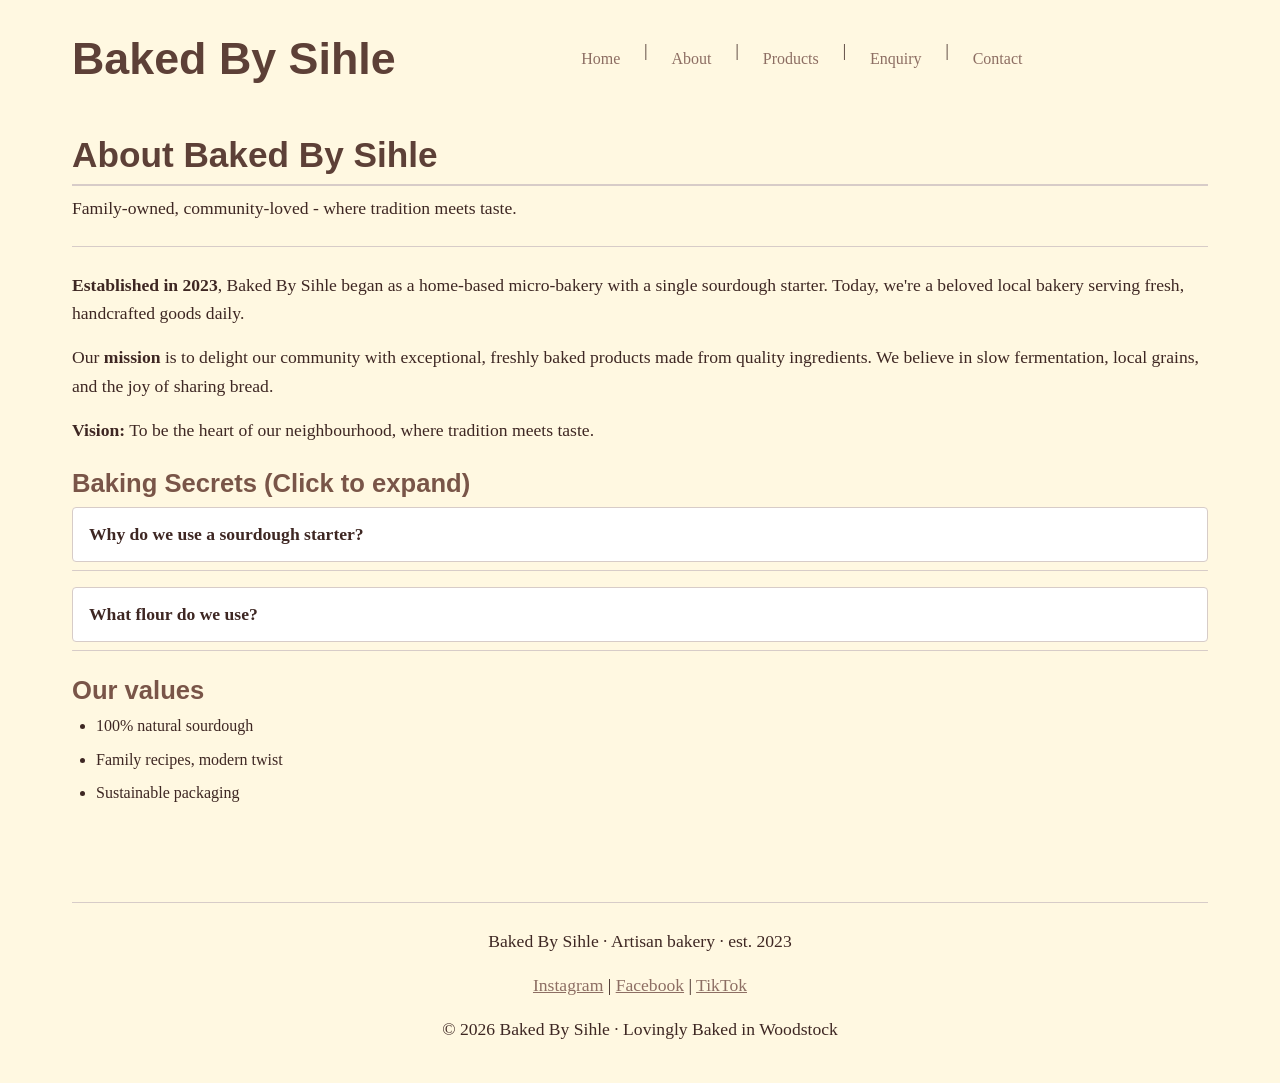
<file: about.html>
<!DOCTYPE html>
<html lang="en">
<head>
    <meta charset="UTF-8" />
    <meta name="viewport" content="width=device-width, initial-scale=1.0" />
    <!-- SEO Meta Tags -->
    <meta name="description" content="Learn about Baked By Sihle, our family-owned bakery, our mission, and our love for traditional sourdough baking.">
    <meta name="keywords" content="about bakery, family owned bakery, traditional sourdough, Woodstock bakery">
    <title>Baked By Sihle | About</title>
    <link rel="stylesheet" href="css/style.css">
</head>
<body>

    <header>
        <h1>Baked By Sihle</h1>
        <nav>
            <a href="index.html">Home</a> |
            <a href="about.html">About</a> |
            <a href="products.html">Products</a> |
            <a href="enquiry.html">Enquiry</a> |
            <a href="contact.html">Contact</a>
        </nav>
        <hr />
    </header>

    <main>
        <section>
            <h2>About Baked By Sihle</h2>
            <p>Family-owned, community-loved - where tradition meets taste.</p>
            <hr />

            <p><strong>Established in 2023</strong>, Baked By Sihle began as a home-based micro-bakery with a single sourdough starter. Today, we're a beloved local bakery serving fresh, handcrafted goods daily.</p>
            <p>Our <strong>mission</strong> is to delight our community with exceptional, freshly baked products made from quality ingredients. We believe in slow fermentation, local grains, and the joy of sharing bread.</p>
            <p><strong>Vision:</strong> To be the heart of our neighbourhood, where tradition meets taste.</p>

            <!-- Part 3: Interactive Accordion -->
            <h3>Baking Secrets (Click to expand)</h3>
            
            <button class="accordion">Why do we use a sourdough starter?</button>
            <div class="panel">
                <p>Our starter is over 3 years old! It gives our bread that perfect tangy flavor and chewy crust naturally.</p>
            </div>

            <button class="accordion">What flour do we use?</button>
            <div class="panel">
                <p>We mill our own locally sourced wheat to preserve all the nutrients and give the bread an amazing texture.</p>
            </div>

            <h3>Our values</h3>
            <ul>
                <li>100% natural sourdough</li>
                <li>Family recipes, modern twist</li>
                <li>Sustainable packaging</li>
            </ul>
        </section>
    </main>

    <footer>
        <hr />
        <p>Baked By Sihle · Artisan bakery · est. 2023</p>
        <p>
            <a href="https://instagram.com" target="_blank" rel="noopener noreferrer">Instagram</a> |
            <a href="https://facebook.com" target="_blank" rel="noopener noreferrer">Facebook</a> |
            <a href="https://tiktok.com" target="_blank" rel="noopener noreferrer">TikTok</a>
        </p>
        <p>&copy; 2026 Baked By Sihle · Lovingly Baked in Woodstock</p>
    </footer>

    <script src="js/script.js"></script>
</body>
</html>
</file>
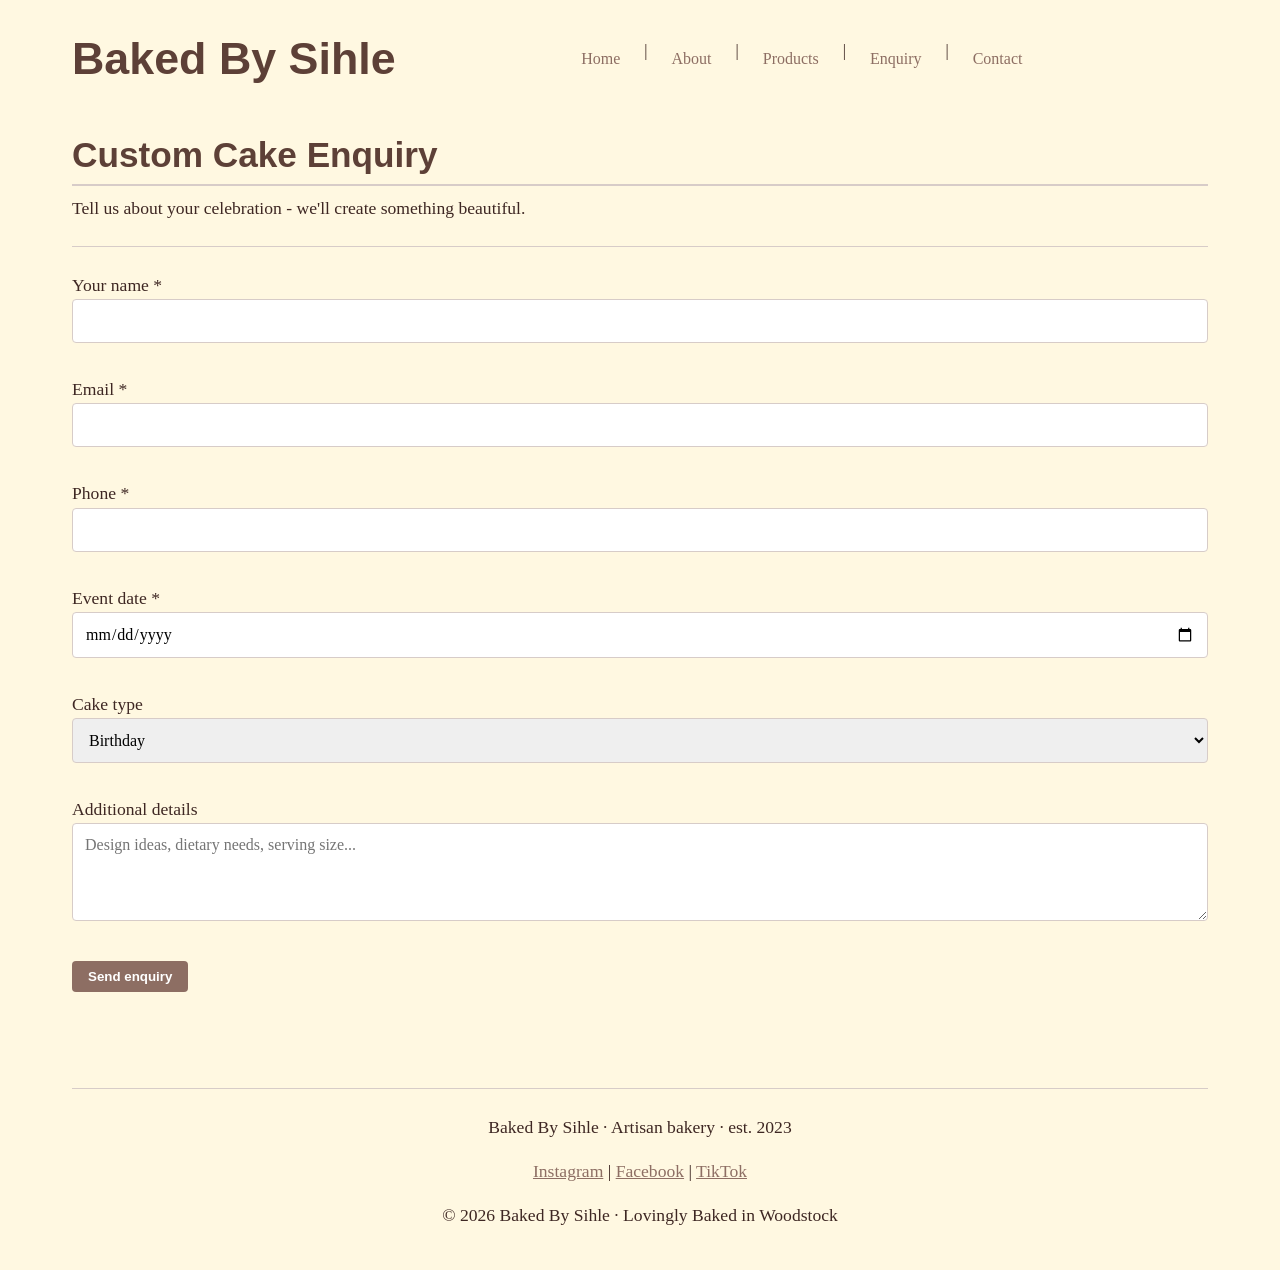
<file: enquiry.html>
<!DOCTYPE html>
<html lang="en">
<head>
    <meta charset="UTF-8" />
    <meta name="viewport" content="width=device-width, initial-scale=1.0" />
    <!-- SEO Meta Tags -->
    <meta name="description" content="Enquire about custom cakes for your next celebration. Tell us your event date, flavour preferences, and design ideas.">
    <meta name="keywords" content="custom cake enquiry, wedding cake order, birthday cake bakery">
    <title>Baked By Sihle | Enquiry</title>
    <link rel="stylesheet" href="css/style.css">
</head>
<body>

    <header>
        <h1>Baked By Sihle</h1>
        <nav>
            <a href="index.html">Home</a> |
            <a href="about.html">About</a> |
            <a href="products.html">Products</a> |
            <a href="enquiry.html">Enquiry</a> |
            <a href="contact.html">Contact</a>
        </nav>
        <hr />
    </header>

    <main>
        <section>
            <h2>Custom Cake Enquiry</h2>
            <p>Tell us about your celebration - we'll create something beautiful.</p>
            <hr />

            <!-- ID added for JS form validation -->
            <form id="enquiryForm">
                <p>
                    <label for="name">Your name *</label><br />
                    <input type="text" id="name" />
                </p>
                <p>
                    <label for="email">Email *</label><br />
                    <input type="email" id="email" />
                </p>
                <p>
                    <label for="phone">Phone *</label><br />
                    <input type="tel" id="phone" />
                </p>
                <p>
                    <label for="eventdate">Event date *</label><br />
                    <input type="date" id="eventdate" />
                </p>
                <p>
                    <label for="caketype">Cake type</label><br />
                    <select id="caketype">
                        <option value="Birthday">Birthday</option>
                        <option value="Wedding">Wedding</option>
                        <option value="Corporate">Corporate</option>
                        <option value="Other">Other</option>
                    </select>
                </p>
                <p>
                    <label for="details">Additional details</label><br />
                    <textarea id="details" rows="4" placeholder="Design ideas, dietary needs, serving size..."></textarea>
                </p>
                <p>
                    <button type="submit" class="btn">Send enquiry</button>
                </p>
            </form>

            <!-- Message shows here after form submits -->
            <div id="enquiry-response" class="success-msg" style="display:none;"></div>
        </section>
    </main>

    <footer>
        <hr />
        <p>Baked By Sihle · Artisan bakery · est. 2023</p>
        <p>
            <a href="https://instagram.com" target="_blank" rel="noopener noreferrer">Instagram</a> |
            <a href="https://facebook.com" target="_blank" rel="noopener noreferrer">Facebook</a> |
            <a href="https://tiktok.com" target="_blank" rel="noopener noreferrer">TikTok</a>
        </p>
        <p>&copy; 2026 Baked By Sihle · Lovingly Baked in Woodstock</p>
    </footer>

    <script src="js/script.js"></script>
</body>
</html>
</file>
<file: css/style.css>
/* 
   PART 2 FIXES - BASE STYLES 
*/

/* Resetting margins so all browsers look the same */
* {
    margin: 0;
    padding: 0;
    box-sizing: border-box;
}

html {
    font-size: 100%; /* Helps with responsive text sizing later */
    scroll-behavior: smooth;
}

body {
    font-family: 'Georgia', 'Times New Roman', serif;
    font-size: 1rem;
    line-height: 1.6;
    color: #3e2723; /* Dark brown text */
    background-color: #fff8e1; /* Warm cream background */
    padding: 0 1rem;
    max-width: 1200px;
    margin: 0 auto;
}

/* 
   TYPOGRAPHY STYLES
*/
h1, h2, h3 {
    font-family: 'Helvetica Neue', Arial, sans-serif;
    font-weight: 700;
    line-height: 1.2;
    color: #5d4037;
    margin-bottom: 0.5rem;
}

h1 {
    font-size: 2.2rem;
    text-align: center;
    padding-top: 1rem;
}

h2 {
    font-size: 1.8rem;
    margin-top: 1.5rem;
    border-bottom: 2px solid #d7ccc8;
    padding-bottom: 0.5rem;
}

h3 {
    font-size: 1.4rem;
    margin-top: 1.5rem;
    color: #795548;
}

p {
    margin-bottom: 1rem;
}

ul, ol {
    padding-left: 1.5rem;
    margin-bottom: 1rem;
}

li {
    margin-bottom: 0.5rem;
}

blockquote {
    font-style: italic;
    border-left: 4px solid #d7ccc8;
    padding-left: 1rem;
    margin: 1.5rem 0;
    color: #6d4c41;
}

address {
    font-style: normal;
    margin-bottom: 1.5rem;
}

/* 
   PART 2 FIX - PSEUDO-CLASSES (HOVER & FOCUS STATES)
   This fixes the marks you lost for interactive elements!
*/

/* Links in the navigation */
nav a {
    color: #8d6e63;
    text-decoration: none;
    padding: 0.5rem 1rem;
    border-radius: 4px;
    transition: all 0.3s ease; /* Makes the hover effect smooth */
}

/* When you hover over a nav link */
nav a:hover {
    color: #fff;
    background-color: #8d6e63;
}

/* When you click a nav link */
nav a:active {
    background-color: #5d4037;
}

/* Styling the "Order Now" and "Add to cart" buttons */
.btn {
    display: inline-block;
    background-color: #8d6e63;
    color: #fff;
    padding: 0.5rem 1rem;
    border-radius: 4px;
    text-decoration: none;
    font-weight: bold;
    border: none;
    cursor: pointer;
    transition: background-color 0.3s ease, transform 0.1s ease;
}

/* When you hover over a button */
.btn:hover {
    background-color: #5d4037;
    color: #fff;
}

/* When you click a button, it shrinks slightly */
.btn:active {
    transform: scale(0.95);
}

/* 
   PART 2 FIX - LAYOUT STRUCTURE
*/
header {
    display: flex;
    flex-direction: column;
    align-items: center;
    padding: 1rem 0;
}

nav {
    display: flex;
    flex-wrap: wrap;
    justify-content: center;
    gap: 0.5rem;
    margin-top: 0.5rem;
}

main {
    display: flex;
    flex-direction: column;
    gap: 1.5rem;
}

hr {
    border: 0;
    height: 1px;
    background-color: #d7ccc8;
    margin: 1.5rem 0;
}

/* 
   PRODUCTS PAGE LAYOUT (Grid fix)
   Using CSS Grid to fix the broken list layout from Part 2 
*/
.product-grid {
    display: grid;
    grid-template-columns: 1fr; /* 1 column on mobile */
    gap: 1.5rem;
    margin-bottom: 2rem;
}

.product-card {
    background-color: #fff;
    padding: 1rem;
    border-radius: 8px;
    box-shadow: 0 2px 5px rgba(0,0,0,0.1);
    text-align: center;
    transition: transform 0.3s ease, box-shadow 0.3s ease;
}

/* Hover effect for product cards */
.product-card:hover {
    transform: translateY(-5px);
    box-shadow: 0 5px 15px rgba(0,0,0,0.2);
}

.product-card img {
    max-width: 100%;
    height: 200px;
    object-fit: cover;
    border-radius: 4px;
    cursor: pointer;
    transition: opacity 0.3s ease;
}

.product-card img:hover {
    opacity: 0.8;
}

/* 
   FORM STYLES (Enquiry & Contact)
*/
form {
    display: flex;
    flex-direction: column;
    gap: 1rem;
}

input, textarea, select {
    width: 100%;
    padding: 0.75rem;
    border: 1px solid #d7ccc8;
    border-radius: 4px;
    font-family: inherit;
    font-size: 1rem;
}

/* When you click into an input box to type */
input:focus, textarea:focus, select:focus {
    outline: 2px solid #8d6e63;
    border-color: transparent;
    background-color: #fff;
}

/* 
   PART 3 - ADDITIONAL COMPONENT STYLES
*/

/* Hero Image */
.hero-img {
    width: 100%;
    height: auto;
    border-radius: 8px;
}

/* Contact Page Grid Layout (Fixes the alignment issue) */
.contact-grid {
    display: grid;
    grid-template-columns: 1fr;
    gap: 2rem;
}

/* The Leaflet Map container */
#map {
    height: 350px;
    width: 100%;
    border-radius: 8px;
    margin-top: 1rem;
    border: 2px solid #d7ccc8;
}

/* Search Bar */
.search-container {
    margin: 1rem 0;
}

.search-container input {
    padding: 1rem;
    border-radius: 25px;
    border: 1px solid #8d6e63;
}

/* Accordion (About Page) */
.accordion {
    background-color: #fff;
    color: #3e2723;
    cursor: pointer;
    padding: 1rem;
    width: 100%;
    border: 1px solid #d7ccc8;
    text-align: left;
    font-weight: bold;
    margin-bottom: 0.5rem;
    border-radius: 4px;
    transition: 0.3s;
    font-family: inherit;
    font-size: 1.1rem;
}

.accordion:hover, .accordion.active {
    background-color: #d7ccc8;
}

/* The hidden panel inside the accordion */
.panel {
    padding: 0 1rem;
    background-color: white;
    max-height: 0;
    overflow: hidden;
    transition: max-height 0.2s ease-out;
    border: 1px solid #d7ccc8;
    border-top: none;
    border-radius: 0 0 4px 4px;
    margin-bottom: 1rem;
}

/* Lightbox Popup (Products Page) */
.lightbox {
    display: none;
    position: fixed;
    z-index: 1000;
    left: 0;
    top: 0;
    width: 100%;
    height: 100%;
    background-color: rgba(0,0,0,0.8);
    justify-content: center;
    align-items: center;
}

.lightbox-content {
    max-width: 90%;
    max-height: 80%;
    border-radius: 8px;
    animation: zoomIn 0.3s;
}

/* Animation for the lightbox popping open */
@keyframes zoomIn {
    from { transform: scale(0.8); opacity: 0; }
    to { transform: scale(1); opacity: 1; }
}

.close {
    position: absolute;
    top: 20px;
    right: 40px;
    color: white;
    font-size: 40px;
    font-weight: bold;
    cursor: pointer;
}

.close:hover {
    color: #d7ccc8;
}

/* Success Message for Forms (JS AJAX response) */
.success-msg {
    background-color: #d4edda;
    color: #155724;
    padding: 1rem;
    border-radius: 4px;
    margin-top: 1rem;
    border: 1px solid #c3e6cb;
}

/* Footer */
footer {
    text-align: center;
    padding: 1.5rem 0;
    font-size: 0.9rem;
    margin-top: 2rem;
}

footer a {
    color: #8d6e63;
    text-decoration: underline;
}

footer a:hover {
    color: #5d4037;
    background-color: transparent; /* Overrides the nav link hover */
}


/* 
   PART 2 FIX - RESPONSIVE DESIGN (MEDIA QUERIES)
   This fixes the marks you lost for responsiveness!
*/

/* --- TABLET VIEW (Screens wider than 768px) --- */
@media (min-width: 768px) {
    body { 
        padding: 0 2rem; 
    }
    
    header { 
        flex-direction: row; 
        justify-content: space-between; 
    }
    
    h1 { 
        text-align: left; 
    }
    
    .product-grid { 
        grid-template-columns: repeat(2, 1fr); /* 2 columns on tablet */
    }
    
    .contact-grid { 
        grid-template-columns: 1fr 1fr; /* Form and Map side-by-side */
    }
}

/* --- DESKTOP VIEW (Screens wider than 1024px) --- */
@media (min-width: 1024px) {
    .product-grid { 
        grid-template-columns: repeat(3, 1fr); /* 3 columns on desktop */
    }
    
    /* Typography adjustments for larger screens */
    h1 { 
        font-size: 2.8rem; 
    }
    h2 { 
        font-size: 2.2rem; 
    }
    h3 { 
        font-size: 1.6rem; 
    }
    p {
        font-size: 1.1rem;
    }
}
</file>
